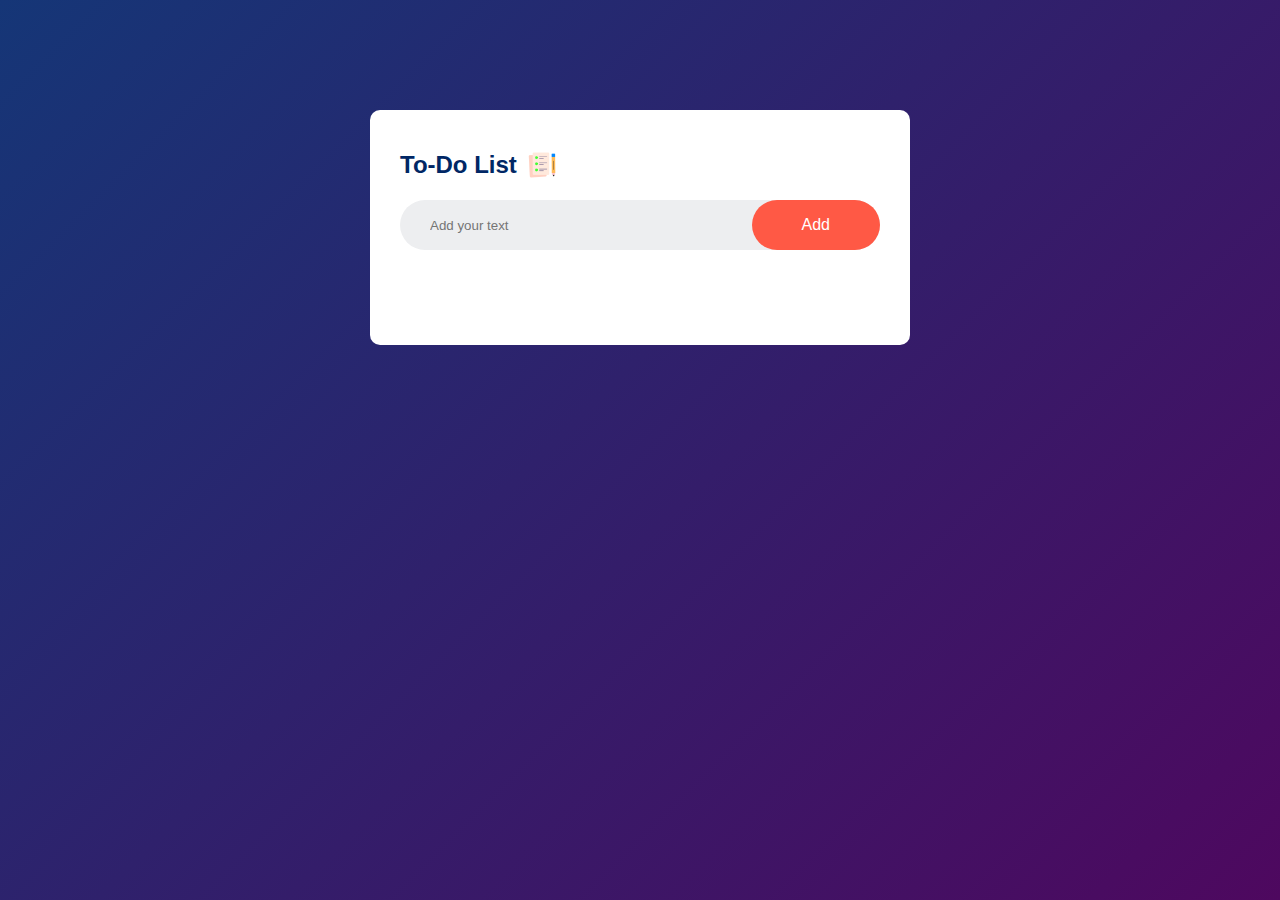
<file: index.html>
<!DOCTYPE html>
<html lang="en">
<head>
    <meta charset="UTF-8">
    <meta name="viewport" content="width=device-width, initial-scale=1.0">
    <title>todo</title>
    <link rel="stylesheet" href="style.css">
</head>
<body>
    <div class="container">
        <div class="todo-app">
            <h2>To-Do List <img src="images/icon.png"></h2>
            <div class="row">
                <input type="text" id="input-box" placeholder="Add your text">
                <button onclick="addTask()">Add</button>
            </div>
            <ul id="list-container">
                <!-- <li class="checked">Task 1</li>
                <li>Task 2</li>
                <li>Task 3</li> -->
            </ul>
        </div>
    </div>
    <script src="script.js"></script>
</body>
</html>
</file>
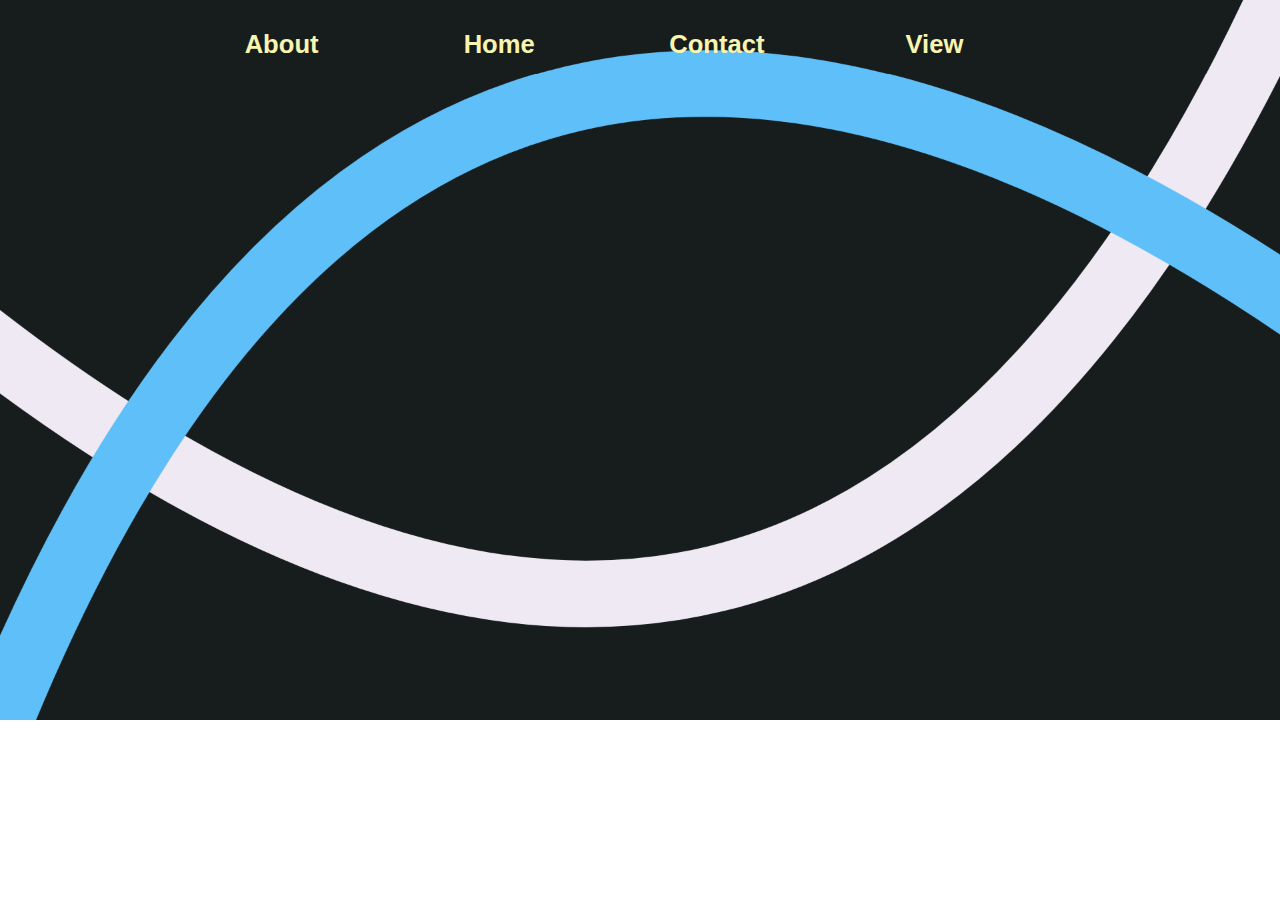
<file: src/index.html>
<!DOCTYPE html>
<html lang="en">

<head>
  <meta charset="UTF-8">
  <meta name="viewport" content="width=device-width, initial-scale=1.0">
  <link rel="stylesheet" href="styles.css">
  <title  >Webpage</title>
  <link rel="icon" href="https://encrypted-tbn0.gstatic.com/images?q=tbn:ANd9GcSiu1s2hdQjC8b1HFsSKGM7HQ-nKqyv7oaopb9LXkRaow&s">
</head>

<body>
  <div>
    <div id="top-navbar">
      <button>About</button>
      <button>Home</button>
      <button>Contact</button>
      <button>View</button>
    </div>
  </div>
</body>

</html>
</file>
<file: style.css>
*{
    margin: 0;
    padding: 0;
    font-family: 'Poppins', sans-serif;
    box-sizing: border-box;
}

.container{
    width: 100%;
    min-height: 100vh;
    background: linear-gradient(135deg, #153677, #4e085f);
    padding: 10px;
}

.todo-app{
    width: 100%;
    max-width: 540px;
    background: #fff;
    margin: 100px auto 20px;
    padding: 40px 30px 70px;
    border-radius: 10px;
}

.todo-app h2{
    color: #002765;
    display: flex;
    align-items: center;
    margin-bottom: 20px;
}

.todo-app h2 img{
    width: 30px;
    margin-left: 10px;
}

.row{
    display: flex;
    align-items: center;
    justify-content: space-between;
    background: #edeef0;
    border-radius: 40px;
    padding-left: 20px;
    margin-bottom: 25px;
}

input{
    flex: 1;
    border: none;
    outline: none;
    background: transparent;
    padding: 10px;
}

button{
    border: none;
    outline: none;
    padding: 16px 50px;
    background: #ff5945;
    color: #ffffff;
    font-size: 16px;
    border-radius: 40px;
}

ul li{
    list-style-type: none;
    font-size: 17px;
    padding: 12px 8px 12px 50px;
    user-select: none;
    cursor: pointer;
    position: relative;
}

ul li::before{
    content: '';
    position: absolute;
    height: 28px;
    width: 28px;
    border-radius: 50%;
    background-image: url(/images/unchecked.png);
    background-size: cover;
    background-position: center;
    top: 12px;
    left: 8px;
}

ul li.checked{
    color: #555;
    text-decoration: line-through;
}

ul li.checked::before{
    background-image: url(/images/checked.png); 
}

ul li span{
    position: absolute;
    right: 0;
    top: 5px;
    width: 40px;
    height: 40px;
    font-size: 22px;
    color: #555;
    line-height: 40px;
    text-align: center;
    border-radius: 50%;
}

ul li span:hover{
    background: #edeef0;
}
</file>
<file: src/styles.css>
* {
  font-family: Arial, Helvetica, sans-serif;
}

html, body {
  margin: 0;
  border: 0;
  padding: 0;
  background-image: url("imgs/bgimg.png");
  background-size: 100%;
  background-repeat: no-repeat;
}

#top-navbar{
  width: 95%;
  display: grid;
  grid-template-columns: repeat(auto-fit, minmax(10vw, 15vw));
  justify-content: center;
  align-items: center;
  padding-top: 15px;
  gap: 2vw;
}
#top-navbar > button{
  background-color: rgba(240, 248, 255, 0);
  border-color: rgba(250, 235, 215, 0);
  padding: 1vw;
  font-size: 2vw;
  color: rgb(248, 245, 176);
  font-weight: bolder;
  font-family:'Lucida Sans', 'Lucida Sans Regular', 'Lucida Grande', 'Lucida Sans Unicode', Geneva, Verdana, sans-serif;
  &:hover{
    background-color: rgba(10, 10, 10, 0.393);
    border-radius: 10px;
  }
}
</file>
